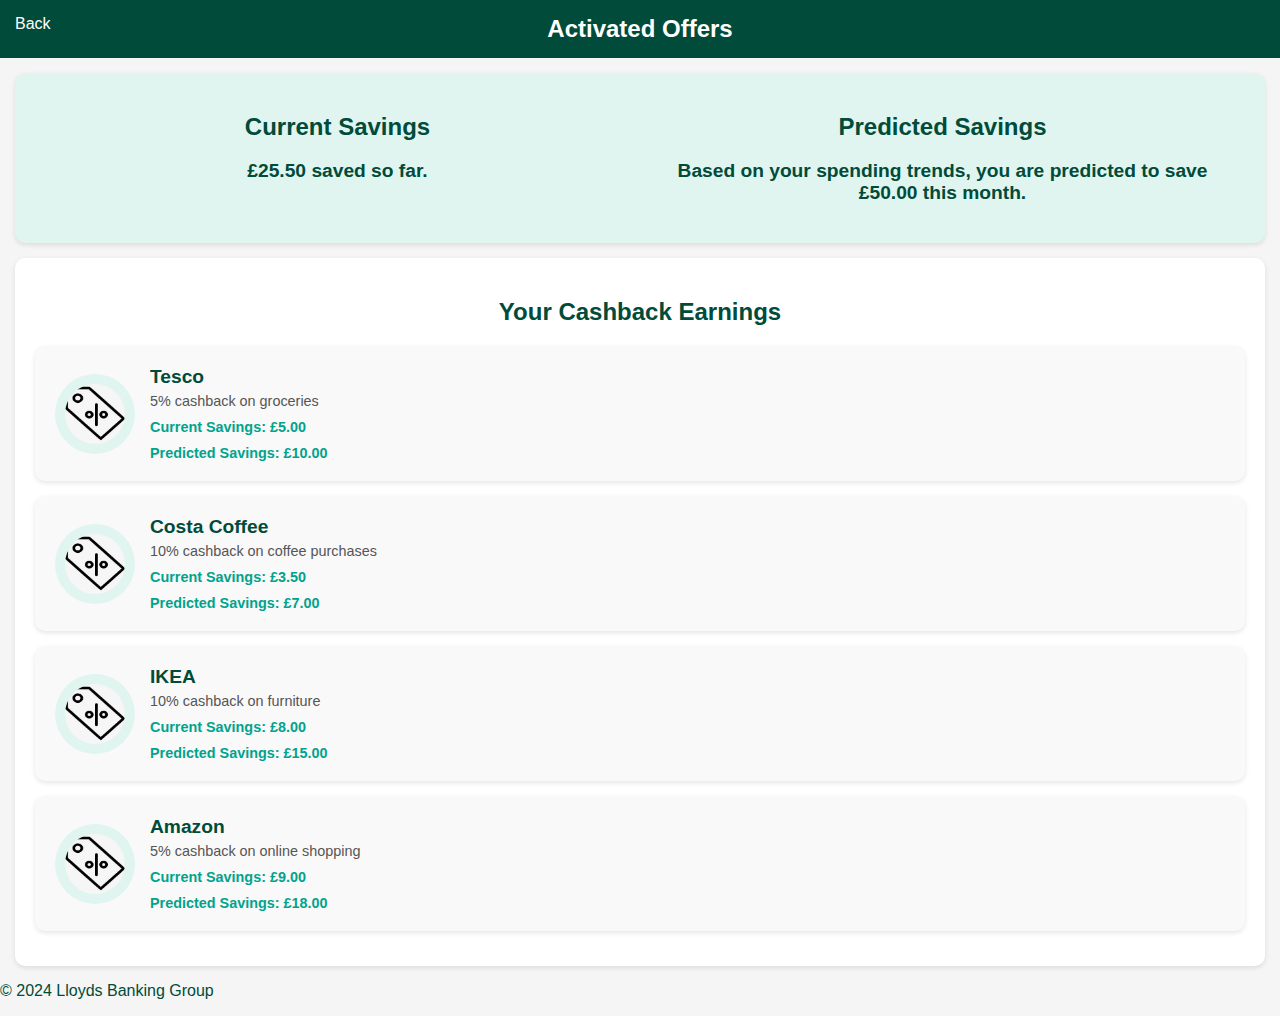
<file: offers.html>
<!DOCTYPE html>
<html lang="en">
<head>
    <meta charset="UTF-8">
    <meta name="viewport" content="width=device-width, initial-scale=1.0">
    <title>Offers</title>
    <link rel="stylesheet" href="styles.css">
</head>
<body>
    <header class="app-header">
        <h1>Activated Offers</h1>
        <a href="index.html" class="back-button">Back</a>
    </header>

    <main>
        <section class="offers-summary">
            <div class="current-savings">
                <h2>Current Savings</h2>
                <p><strong>£25.50</strong> saved so far.</p>
            </div>
            <div class="predicted-savings">
                <h2>Predicted Savings</h2>
                <p>Based on your spending trends, you are predicted to save <strong>£50.00</strong> this month.</p>
            </div>
        </section>

        <section class="offers-list">
            <h2>Your Cashback Earnings</h2>
            <div id="offers-container">
                <!-- Offers dynamically populated via JavaScript -->
            </div>
        </section>
    </main>

    <footer>
        <p>© 2024 Lloyds Banking Group</p>
    </footer>
    <script src="script.js"></script>
</body>
</html>
</file>
<file: styles.css>
/* General Styles */
body {
    font-family: Arial, sans-serif;
    margin: 0;
    padding: 0;
    background-color: #f5f5f5;
    color: #004b39; /* LBG Dark Green */
}

header.app-header {
    background-color: #004b39;
    color: white;
    text-align: center;
    padding: 15px;
}

header.app-header img.logo {
    width: 50px;
    display: block;
    margin: 0 auto 10px;
}

h1 {
    margin: 0;
    font-size: 1.5rem;
}

/* Spending Insights Table */
.spending-insights {
    margin: 20px;
    padding: 20px;
    background-color: white;
    border-radius: 10px;
    box-shadow: 0 2px 5px rgba(0, 0, 0, 0.1);
}

.spending-insights h2 {
    margin-bottom: 15px;
    font-size: 1.5rem;
    color: #004b39;
    text-align: center;
}

table {
    width: 100%;
    border-collapse: collapse;
    margin-top: 10px;
}

table th, table td {
    padding: 10px;
    text-align: center;
    border: 1px solid #ddd;
}

table th {
    background-color: #004b39;
    color: white;
    font-weight: bold;
}

table td {
    color: #333;
}
/* Rewards Progress Section */
.rewards-progress {
    margin: 20px;
    padding: 20px;
    background-color: white;
    border-radius: 10px;
    box-shadow: 0 2px 5px rgba(0, 0, 0, 0.1);
    text-align: center;
}

.rewards-progress h2 {
    margin-bottom: 15px;
    font-size: 1.5rem;
    color: #004b39;
}

/* Milestone Container */
.milestone-container {
    position: relative;
    display: flex;
    justify-content: space-between;
    align-items: center;
    margin-bottom: 20px;
}

.milestone {
    position: relative;
    text-align: center;
    width: 25%; /* Equal spacing for four milestones */
}

.milestone .circle {
    width: 23px;
    height: 23px;
    background-color: #e0f5f0;
    border-radius: 50%;
    border: 2px solid #ddd;
    margin: 0 auto;
    transition: background-color 0.3s, border-color 0.3s;
}

.milestone .reward-label {
    margin-top: 10px;
    font-size: 0.9rem;
    color: #555;
    line-height: 1.2;
}

/* Progress Bar */
.progress-container {
    position: relative;
    height: 30px;
    background-color: #e0f5f0;
    border-radius: 10px;
    overflow: hidden;
}

.progress-bar {
    position: relative;
    height: 100%;
    width: 100%;
    z-index: 1;
}

.progress-fill {
    position: absolute;
    height: 100%;
    background-color: #00a38d;
    width: 0; /* Updated dynamically */
    top: 0;
    left: 0;
    border-radius: 10px;
}

.progress-note {
    font-size: 0.9rem;
    color: #555;
    margin-top: 15px;
}




/* Tiles */
.tile {
    display: flex;
    align-items: center;
    padding: 20px;
    margin: 15px;
    background-color: white;
    border-radius: 10px;
    box-shadow: 0 3px 5px rgba(0, 0, 0, 0.2);
    transition: all 0.3s ease;
}

.tile:hover {
    transform: translateY(-3px);
    box-shadow: 0 5px 10px rgba(0, 0, 0, 0.3);
}

.tile img {
    width: 60px;
    height: 60px;
    margin-right: 15px;
    border-radius: 50%;
    background-color: #e0f5f0;
    padding: 10px;
}

.tile-content h2 {
    margin: 0;
    font-size: 1.2rem;
    color: #004b39;
}

.tile-content p {
    margin: 5px 0;
    color: #555;
}

.tile-button {
    background-color: #004b39;
    color: white;
    padding: 8px 12px;
    border: none;
    border-radius: 5px;
    font-size: 0.9rem;
    cursor: pointer;
}

.tile-button:hover {
    background-color: #007260;
}

/* General Styles */
body {
    font-family: Arial, sans-serif;
    margin: 0;
    padding: 0;
    background-color: #f5f5f5;
    color: #004b39; /* LBG Dark Green */
}

header.app-header {
    background-color: #004b39;
    color: white;
    text-align: center;
    padding: 15px;
}

header.app-header h1 {
    margin: 0;
    font-size: 1.5rem;
}

header.app-header .back-button {
    position: absolute;
    top: 15px;
    left: 15px;
    text-decoration: none;
    color: white;
    font-size: 1rem;
}

/* Offers Summary */
.offers-summary {
    display: flex;
    justify-content: space-between;
    padding: 20px;
    margin: 15px;
    background-color: #e0f5f0; /* Light Green */
    border-radius: 10px;
    box-shadow: 0 2px 5px rgba(0, 0, 0, 0.1);
}

.offers-summary div {
    flex: 1;
    margin: 0 10px;
    text-align: center;
}

.offers-summary h2 {
    color: #004b39;
    margin-bottom: 10px;
}

.offers-summary p {
    font-size: 1.2rem;
    color: #004b39;
    font-weight: bold;
}

/* Offers List */
.offers-list {
    padding: 20px;
    margin: 15px;
    background-color: white;
    border-radius: 10px;
    box-shadow: 0 2px 5px rgba(0, 0, 0, 0.1);
}

.offers-list h2 {
    color: #004b39;
    margin-bottom: 20px;
    text-align: center;
}

.offer-item {
    margin: 15px 0;
    padding: 20px;
    background-color: #f9f9f9;
    border-radius: 10px;
    box-shadow: 0 2px 5px rgba(0, 0, 0, 0.1);
    display: flex;
    align-items: center;
}

.offer-item img {
    width: 60px;
    height: 60px;
    border-radius: 50%;
    margin-right: 15px;
    background-color: #e0f5f0;
    padding: 10px;
}

.offer-item h3 {
    margin: 0;
    font-size: 1.2rem;
    color: #004b39;
}

.offer-item p {
    margin: 5px 0 0;
    font-size: 0.9rem;
    color: #555;
}

.offer-item .savings {
    margin-top: 10px;
    font-weight: bold;
    color: #00a38d; /* Bright green for savings */
}


/* Chart Container */
.chart-container {
    margin: 20px auto;
    padding: 20px;
    background-color: white;
    border-radius: 10px;
    box-shadow: 0 2px 5px rgba(0, 0, 0, 0.1);
    text-align: center;
}

.chart-container canvas {
    max-width: 100%;
    height: 300px;
}
</file>
